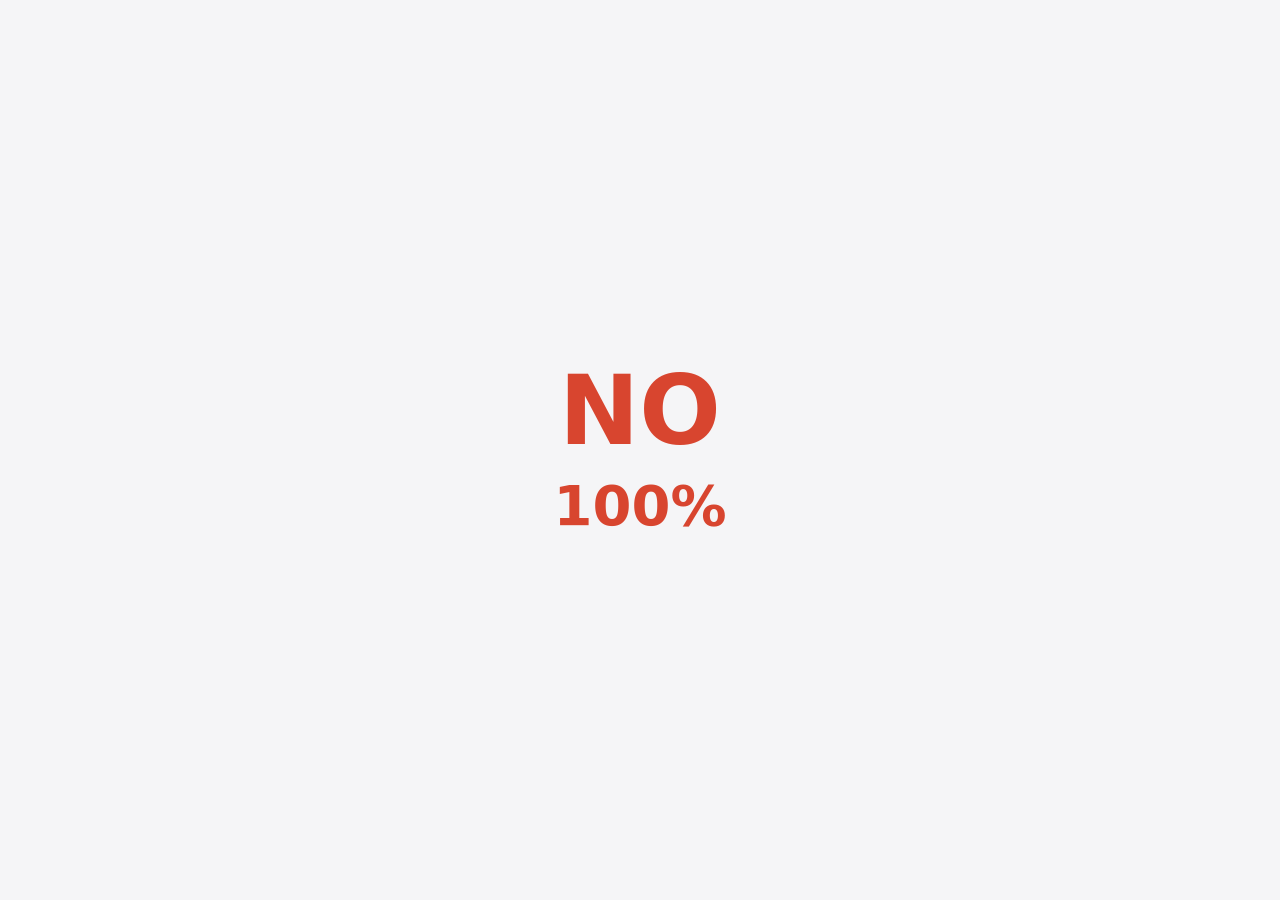
<file: index.html>
<!DOCTYPE html>
<html lang="en">

<head>
  <meta charset="UTF-8">
  <meta name="viewport" content="width=device-width, initial-scale=1.0">
  <title>iPhone 13 or older?</title>
  <style>
    html, body { height: 100%; }
    body {
      margin: 0;
      font-family: -apple-system, system-ui, sans-serif;
      display: flex;
      flex-direction: column;
      align-items: center;
      justify-content: center;
      background: #f5f5f7;
    }
    #answer { font-size: 96px; font-weight: 800; line-height: 1; }
    #prob   { font-size: 56px; font-weight: 600; margin-top: 14px; }
  </style>
</head>

<body>
  <div id="answer">…</div>
  <div id="prob"></div>

  <script>
    (function () {
      // ---------- read the real device screen size (CSS points) ----------
      var sw = screen.width, sh = screen.height;
      var W = Math.min(sw, sh);   // short side
      var H = Math.max(sw, sh);   // long side
      var isIPhone = /iPhone/i.test(navigator.userAgent || '');

      // Screen sizes used ONLY by iPhone 13 and every OLDER iPhone.
      // This list is closed — no future iPhone can ever join it.
      var YES_RES = [
        [320, 480], [320, 568], [375, 667],
        [414, 736], [375, 812], [414, 896]
      ];
      function isRes(a) { return a[0] === W && a[1] === H; }

      // Two sizes are SHARED by old and new models — the only uncertain cases:
      //   390x844 : iPhone 12/12Pro/13/13Pro (YES)  vs  iPhone 14/16e (NO)
      //   428x926 : iPhone 12ProMax/13ProMax (YES)  vs  iPhone 14 Plus (NO)
      function decide() {
        if (!isIPhone)              return { p: 0, fixed: true }; // not an iPhone
        if (YES_RES.some(isRes))    return { p: 1, fixed: true }; // 13 or older
        if (W === 390 && H === 844) return { p: null, res: 390 }; // ambiguous
        if (W === 428 && H === 926) return { p: null, res: 428 }; // ambiguous
        return { p: 0, fixed: true };                            // newer iPhone
      }

      // ---------- GPU speed test (used only for the 2 ambiguous sizes) ----------
      // A faster chip => smaller time per draw. A18 (iPhone 16e) is clearly
      // faster than A15 (13/14); A14 (iPhone 12) is clearly slower.
      function gpuPerDrawMs() {
        try {
          var cv = document.createElement('canvas');
          cv.width = 720; cv.height = 720;
          var gl = cv.getContext('webgl') || cv.getContext('experimental-webgl');
          if (!gl) return null;

          var vs = gl.createShader(gl.VERTEX_SHADER);
          gl.shaderSource(vs, 'attribute vec2 p;void main(){gl_Position=vec4(p,0.,1.);}');
          gl.compileShader(vs);

          var fs = gl.createShader(gl.FRAGMENT_SHADER);
          gl.shaderSource(fs,
            'precision highp float;void main(){' +
            'vec2 c=gl_FragCoord.xy*0.0019;float v=c.x+c.y;' +
            'for(int i=0;i<600;i++){v=fract(v*1.3140001+c.x*0.7+0.123);}' +
            'gl_FragColor=vec4(v,fract(v*2.0),fract(v*4.0),1.0);}');
          gl.compileShader(fs);

          var pr = gl.createProgram();
          gl.attachShader(pr, vs); gl.attachShader(pr, fs); gl.linkProgram(pr);
          if (!gl.getProgramParameter(pr, gl.LINK_STATUS)) return null;
          gl.useProgram(pr);

          var b = gl.createBuffer();
          gl.bindBuffer(gl.ARRAY_BUFFER, b);
          gl.bufferData(gl.ARRAY_BUFFER, new Float32Array([-1, -1, 1, -1, -1, 1, 1, 1]), gl.STATIC_DRAW);
          var loc = gl.getAttribLocation(pr, 'p');
          gl.enableVertexAttribArray(loc);
          gl.vertexAttribPointer(loc, 2, gl.FLOAT, false, 0, 0);
          gl.viewport(0, 0, 720, 720);
          gl.enable(gl.BLEND);
          gl.blendFunc(gl.ONE, gl.ONE); // forces every draw to actually run

          var px = new Uint8Array(4), DRAWS = 30, best = Infinity;
          gl.drawArrays(gl.TRIANGLE_STRIP, 0, 4);                 // warm-up
          gl.readPixels(0, 0, 1, 1, gl.RGBA, gl.UNSIGNED_BYTE, px);
          for (var pass = 0; pass < 5; pass++) {
            var t = performance.now();
            for (var d = 0; d < DRAWS; d++) gl.drawArrays(gl.TRIANGLE_STRIP, 0, 4);
            gl.readPixels(0, 0, 1, 1, gl.RGBA, gl.UNSIGNED_BYTE, px); // waits for GPU
            var dt = performance.now() - t;
            if (dt < best) best = dt;
          }
          return best / DRAWS;
        } catch (e) { return null; }
      }

      // newness: +1 = very fast chip (A18), 0 = A15, negative = A14 / slow
      function newness() {
        var ms = gpuPerDrawMs();
        if (ms == null) return 0;
        return Math.max(-1, Math.min(1, (2.0 - ms) / 1.2));
      }

      function clamp(x, a, b) { return Math.max(a, Math.min(b, x)); }

      // Probability the device is "iPhone 13 or older" for the ambiguous sizes.
      // These can NEVER reach 100% — iPhone 13 and 14 are identical to a browser.
      function probAmbiguous(res) {
        var n = newness();
        if (res === 390) return clamp(0.60 - 0.22 * n, 0.38, 0.78);
        return clamp(0.55 - 0.16 * Math.min(n, 0), 0.52, 0.74);
      }

      function show(p) {
        var yes = p >= 0.5;
        var pct = Math.round((yes ? p : 1 - p) * 100);
        var col = yes ? '#1d9e75' : '#d8452f';
        var a = document.getElementById('answer');
        var q = document.getElementById('prob');
        a.textContent = yes ? 'YES' : 'NO';
        q.textContent = pct + '%';
        a.style.color = q.style.color = col;
      }

      var d = decide();
      if (d.p !== null) {
        show(d.p);                                    // 100% certain cases
      } else {
        setTimeout(function () { show(probAmbiguous(d.res)); }, 30);
      }
    })();
  </script>
</body>

</html>
</file>
